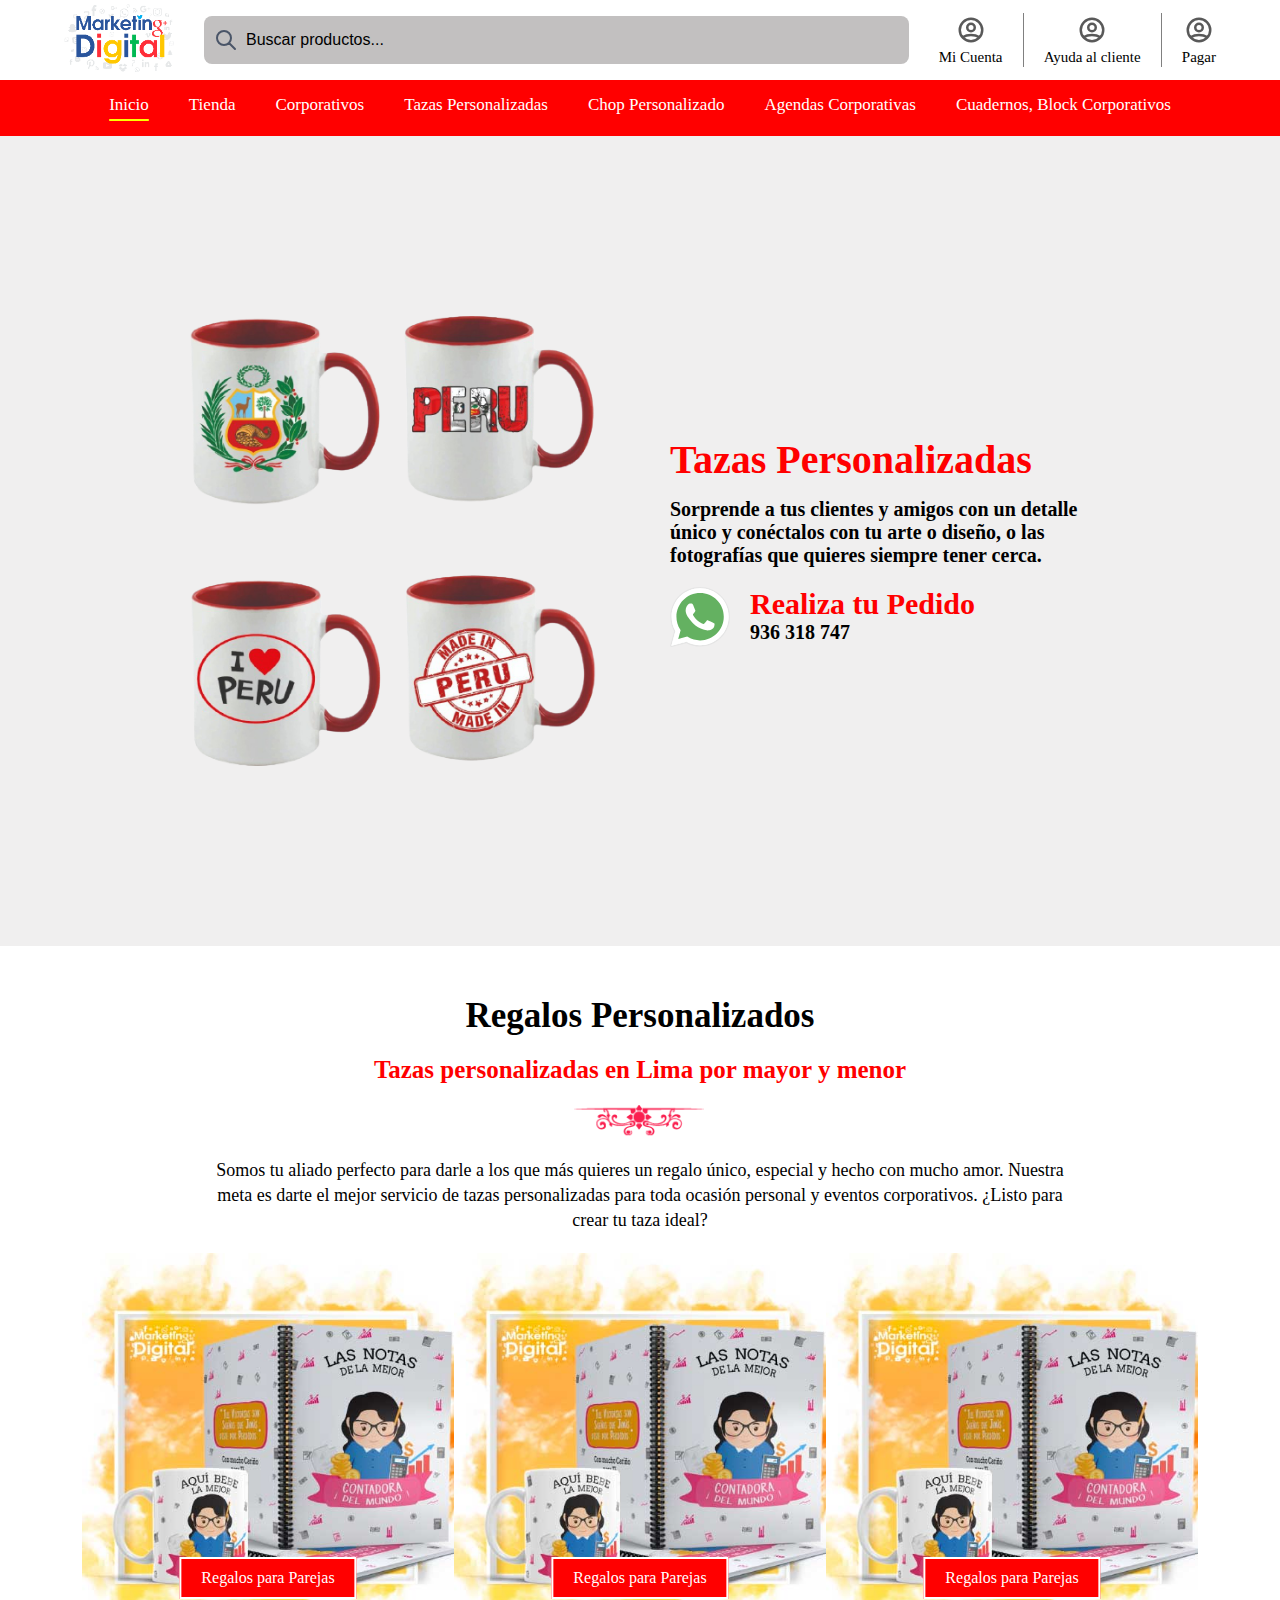
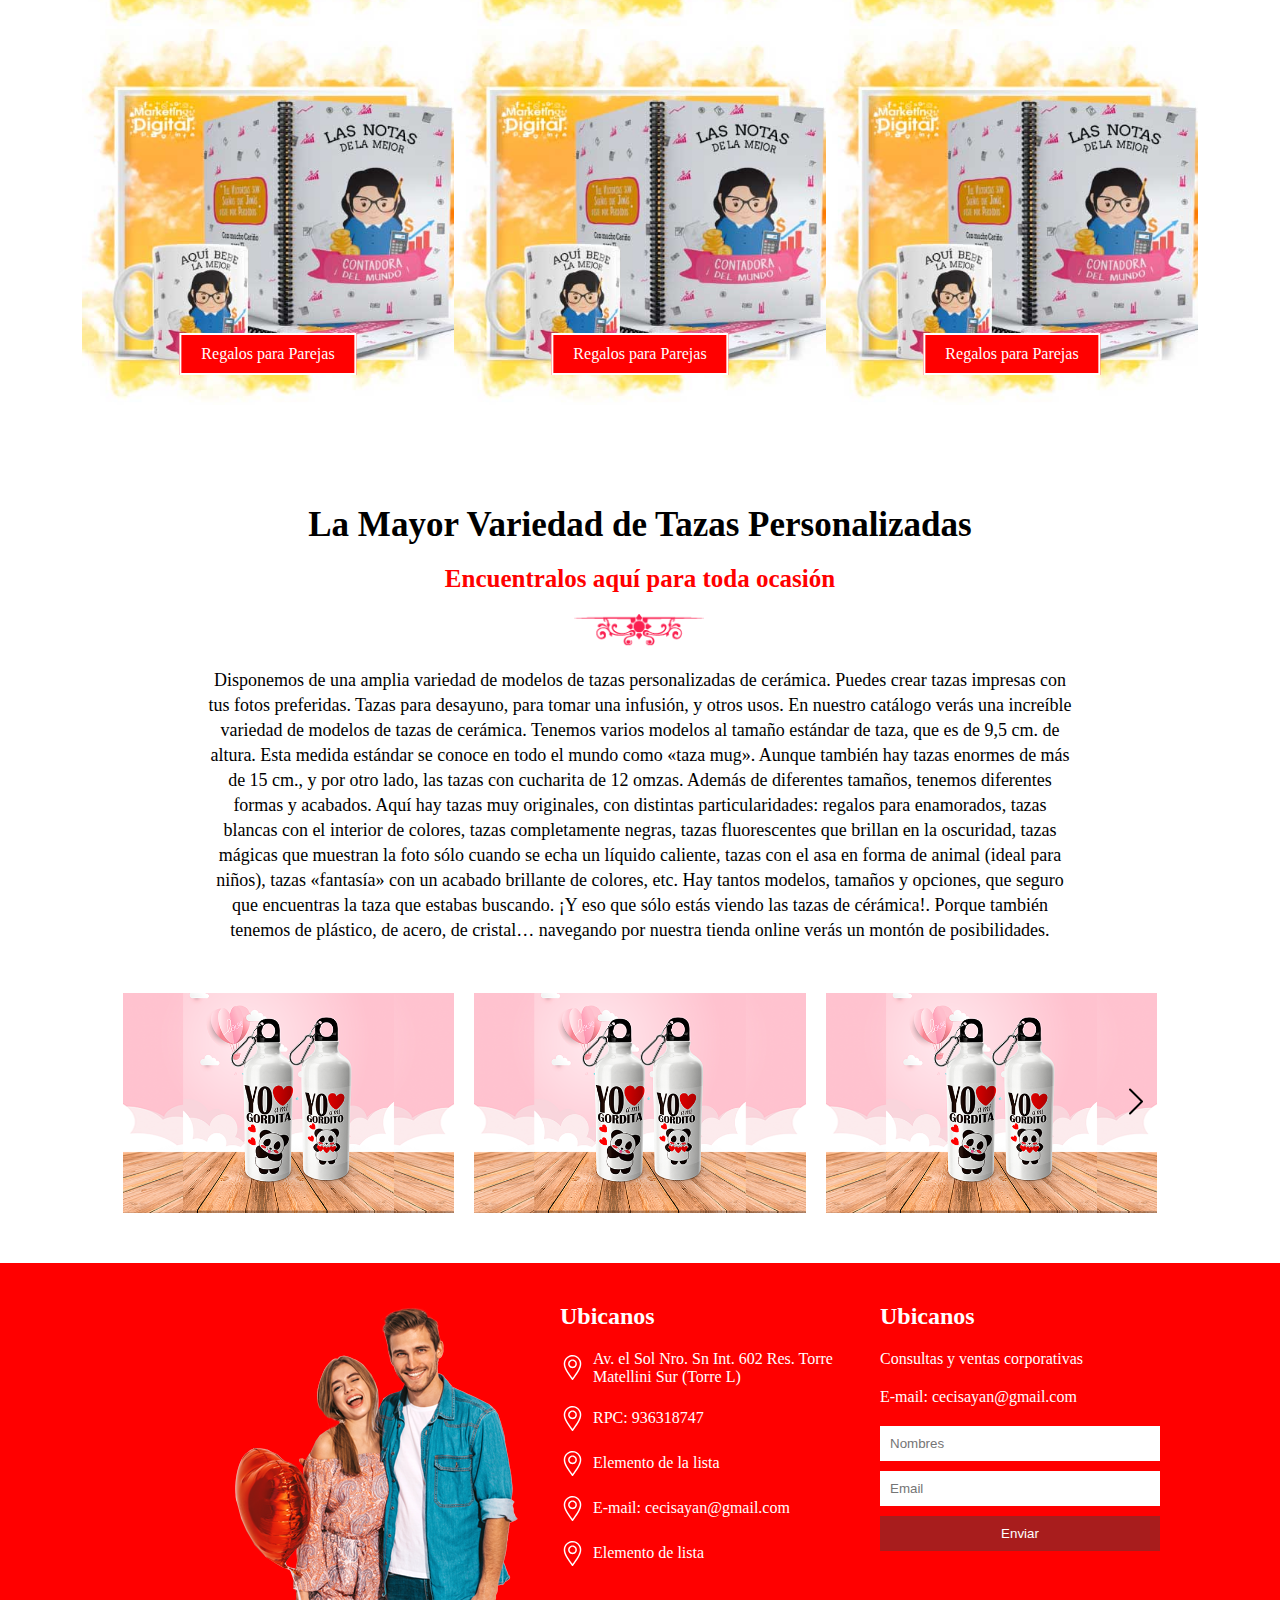
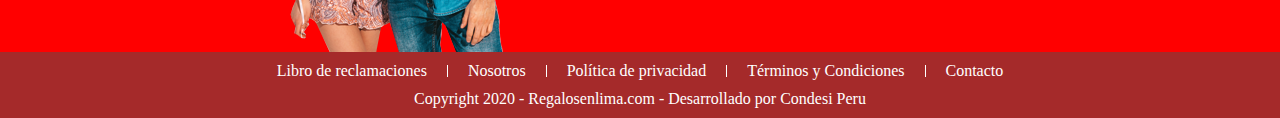
<file: index.html>
<!DOCTYPE html>
<html lang="es">
<head>
    <meta charset="UTF-8">
    <meta name="viewport" content="width=device-width, initial-scale=1.0">
    
    <meta http-equiv="Cache-Control" content="no-store">
    <meta http-equiv="Pragma" content="no-cache">
    <meta http-equiv="Expires" content="0">

    <title>Tienda-Regalos</title>

    <link rel="canonical" href="https://panel7.es" />
    <meta name="description" content="">
    <meta name="keywords" content="">
    <meta name="robots" content="index, follow" />
    <meta name="author" content="https://marketing70.com" />
    <meta name="theme-color" content="#213242" />
    
    <!-- hreflang alternates -->
    <link rel="alternate" href="https://marketing70.com" hreflang="es-pe" />
    <link rel="alternate" href="https://marketing70.com" hreflang="es-mx" />
    <link rel="alternate" href="https://marketing70.com" hreflang="es-es" />
    <link rel="alternate" href="https://marketing70.com" hreflang="es-ar" />
    <link rel="alternate" href="https://marketing70.com" hreflang="es-br" />
    <link rel="alternate" href="https://marketing70.com" hreflang="es-cl" />
    <link rel="alternate" href="https://marketing70.com" hreflang="es-co" />

    <!-- favicon (en caso sea necesario colocar reales)-->
    <link rel="shortcut icon" href="/recursos/favicon/favicon.png" type="image/x-icon">
    <link rel="apple-touch-icon" href="/recursos/favicon/apple-touch-icon.png">
    <link rel="apple-touch-icon" href="/recursos/favicon/apple-touch-icon-72x72.png" sizes="72x72">
    <link rel="apple-touch-icon" href="/recursos/favicon/apple-touch-icon-114x114.png" sizes="114x114">

    <!-- estilos -->
    <link rel="stylesheet" href="./code/css/index.css" />
</head>
<body>
    <header>
        <div class="menu">
            </a><img src="./recursos/svg/x.svg" alt="close">
            <ul>
                <li><a href="./index.html">Inicio</a></li>
                <li><a href="./vistas/paginas/tienda.html">Tienda</a></li>
                <li><a href="./vistas/paginas/corporativo.html">Corporativos</a></li>
                <li><a href="./vistas/paginas/tazas.html">Tazas Personalizadas</a></li>
                <li><a href="./vistas/paginas/chop.html">Chop Personalizado</a></li>
                <li><a href="./vistas/paginas/agendas.html">Agendas Corporativas</a></li>
                <li><a href="./vistas/paginas/utiles.html">Cuadernos, Block Corporativos</a></li>
            </ul>
            <div>
                <h3>Navegador</h3>
                <a href="">Mi cuenta</a>
                <a href="">Ayuda al cliente</a>
            </div>
            <div>
                <h3>Navegador</h3>
                <span>Llamanos:</span>
                <span>934304934 343434390</span>
            </div>
        </div>
        <div class="top">
            <button>
                <img src="./recursos/svg/menu (1).svg" alt="menu">
                <span>Menu</span>
            </button>
            <a href="./index.html"><img class="logo" src="./recursos/logotipo/logo1-1.png" alt="logo"></a>
            <div class="search">
                <img src="./recursos/svg/descarga.svg" alt="search">
                <input type="text" placeholder="Buscar productos...">
            </div>
            <a href="./vistas/paginas/cuenta.html" class="option">
                <svg xmlns="http://www.w3.org/2000/svg" fill="none" viewBox="0 0 24 24" stroke="currentColor">
                    <path stroke-linecap="round" stroke-linejoin="round" stroke-width="2" d="M5.121 17.804A13.937 13.937 0 0112 16c2.5 0 4.847.655 6.879 1.804M15 10a3 3 0 11-6 0 3 3 0 016 0zm6 2a9 9 0 11-18 0 9 9 0 0118 0z"></path>
                </svg>
                <span>Mi Cuenta</span>
            </a>
            <hr>
            <a href="./vistas/paginas/ayuda.html" class="option">
                <svg xmlns="http://www.w3.org/2000/svg" fill="none" viewBox="0 0 24 24" stroke="currentColor">
                    <path stroke-linecap="round" stroke-linejoin="round" stroke-width="2" d="M5.121 17.804A13.937 13.937 0 0112 16c2.5 0 4.847.655 6.879 1.804M15 10a3 3 0 11-6 0 3 3 0 016 0zm6 2a9 9 0 11-18 0 9 9 0 0118 0z"></path>
                </svg>
                <span>Ayuda al cliente</span>
            </a>
            <hr>
            <a href="./index.html" class="option">
                <svg xmlns="http://www.w3.org/2000/svg" fill="none" viewBox="0 0 24 24" stroke="currentColor">
                    <path stroke-linecap="round" stroke-linejoin="round" stroke-width="2" d="M5.121 17.804A13.937 13.937 0 0112 16c2.5 0 4.847.655 6.879 1.804M15 10a3 3 0 11-6 0 3 3 0 016 0zm6 2a9 9 0 11-18 0 9 9 0 0118 0z"></path>
                </svg>
                <span>Pagar</span>
            </a>
            <div class="icons">
                <a href=""><img src="./recursos/svg/descarga.svg" alt="search"></a>
                <a href="./vistas/paginas/cuenta.html"><svg xmlns="http://www.w3.org/2000/svg" fill="none" viewBox="0 0 24 24" stroke="currentColor">
                    <path stroke-linecap="round" stroke-linejoin="round" stroke-width="2" d="M5.121 17.804A13.937 13.937 0 0112 16c2.5 0 4.847.655 6.879 1.804M15 10a3 3 0 11-6 0 3 3 0 016 0zm6 2a9 9 0 11-18 0 9 9 0 0118 0z"></path>
                </svg>
                </a>
            </div>
        </div>
    </header>
    <nav>
        <ul>
            <li><a class="active" href="./index.html">Inicio</a></li>
            <li><a href="./vistas/paginas/tienda.html">Tienda</a></li>
            <li><a href="./vistas/paginas/corporativo.html">Corporativos</a></li>
            <li><a href="./vistas/paginas/tazas.html">Tazas Personalizadas</a></li>
            <li><a href="./vistas/paginas/chop.html">Chop Personalizado</a></li>
            <li><a href="./vistas/paginas/agendas.html">Agendas Corporativas</a></li>
            <li><a href="./vistas/paginas/utiles.html">Cuadernos, Block Corporativos</a></li>
        </ul>
    </nav>

    <main>
        <section class="content">
            <div class="cont-img">
                <img src="./recursos/img/tazas.png" alt="taza">
            </div>
            <div class="cont-text">
                <h1>Tazas Personalizadas</h1>
                <p>Sorprende a tus clientes y amigos con un detalle único y conéctalos con tu arte o diseño, o las fotografías que quieres siempre tener cerca.</p>
                <div>
                    <svg xmlns="http://www.w3.org/2000/svg" height="512pt" viewBox="-1 0 512 512" width="512pt"><path d="m10.894531 512c-2.875 0-5.671875-1.136719-7.746093-3.234375-2.734376-2.765625-3.789063-6.78125-2.761719-10.535156l33.285156-121.546875c-20.722656-37.472656-31.648437-79.863282-31.632813-122.894532.058594-139.941406 113.941407-253.789062 253.871094-253.789062 67.871094.0273438 131.644532 26.464844 179.578125 74.433594 47.925781 47.972656 74.308594 111.742187 74.289063 179.558594-.0625 139.945312-113.945313 253.800781-253.867188 253.800781 0 0-.105468 0-.109375 0-40.871093-.015625-81.390625-9.976563-117.46875-28.84375l-124.675781 32.695312c-.914062.238281-1.84375.355469-2.761719.355469zm0 0" fill="#e5e5e5"></path><path d="m10.894531 501.105469 34.46875-125.871094c-21.261719-36.839844-32.445312-78.628906-32.429687-121.441406.054687-133.933594 109.046875-242.898438 242.976562-242.898438 64.992188.027344 125.996094 25.324219 171.871094 71.238281 45.871094 45.914063 71.125 106.945313 71.101562 171.855469-.058593 133.929688-109.066406 242.910157-242.972656 242.910157-.007812 0 .003906 0 0 0h-.105468c-40.664063-.015626-80.617188-10.214844-116.105469-29.570313zm134.769531-77.75 7.378907 4.371093c31 18.398438 66.542969 28.128907 102.789062 28.148438h.078125c111.304688 0 201.898438-90.578125 201.945313-201.902344.019531-53.949218-20.964844-104.679687-59.09375-142.839844-38.132813-38.160156-88.832031-59.1875-142.777344-59.210937-111.394531 0-201.984375 90.566406-202.027344 201.886719-.015625 38.148437 10.65625 75.296875 30.875 107.445312l4.804688 7.640625-20.40625 74.5zm0 0" fill="#fff"></path><path d="m19.34375 492.625 33.277344-121.519531c-20.53125-35.5625-31.324219-75.910157-31.3125-117.234375.050781-129.296875 105.273437-234.488282 234.558594-234.488282 62.75.027344 121.644531 24.449219 165.921874 68.773438 44.289063 44.324219 68.664063 103.242188 68.640626 165.898438-.054688 129.300781-105.28125 234.503906-234.550782 234.503906-.011718 0 .003906 0 0 0h-.105468c-39.253907-.015625-77.828126-9.867188-112.085938-28.539063zm0 0" fill="#64b161"></path><g fill="#fff"><path d="m10.894531 501.105469 34.46875-125.871094c-21.261719-36.839844-32.445312-78.628906-32.429687-121.441406.054687-133.933594 109.046875-242.898438 242.976562-242.898438 64.992188.027344 125.996094 25.324219 171.871094 71.238281 45.871094 45.914063 71.125 106.945313 71.101562 171.855469-.058593 133.929688-109.066406 242.910157-242.972656 242.910157-.007812 0 .003906 0 0 0h-.105468c-40.664063-.015626-80.617188-10.214844-116.105469-29.570313zm134.769531-77.75 7.378907 4.371093c31 18.398438 66.542969 28.128907 102.789062 28.148438h.078125c111.304688 0 201.898438-90.578125 201.945313-201.902344.019531-53.949218-20.964844-104.679687-59.09375-142.839844-38.132813-38.160156-88.832031-59.1875-142.777344-59.210937-111.394531 0-201.984375 90.566406-202.027344 201.886719-.015625 38.148437 10.65625 75.296875 30.875 107.445312l4.804688 7.640625-20.40625 74.5zm0 0"></path><path d="m195.183594 152.246094c-4.546875-10.109375-9.335938-10.3125-13.664063-10.488282-3.539062-.152343-7.589843-.144531-11.632812-.144531-4.046875 0-10.625 1.523438-16.1875 7.597657-5.566407 6.074218-21.253907 20.761718-21.253907 50.632812 0 29.875 21.757813 58.738281 24.792969 62.792969 3.035157 4.050781 42 67.308593 103.707031 91.644531 51.285157 20.226562 61.71875 16.203125 72.851563 15.191406 11.132813-1.011718 35.917969-14.6875 40.976563-28.863281 5.0625-14.175781 5.0625-26.324219 3.542968-28.867187-1.519531-2.527344-5.566406-4.046876-11.636718-7.082032-6.070313-3.035156-35.917969-17.726562-41.484376-19.75-5.566406-2.027344-9.613281-3.035156-13.660156 3.042969-4.050781 6.070313-15.675781 19.742187-19.21875 23.789063-3.542968 4.058593-7.085937 4.566406-13.15625 1.527343-6.070312-3.042969-25.625-9.449219-48.820312-30.132812-18.046875-16.089844-30.234375-35.964844-33.777344-42.042969-3.539062-6.070312-.058594-9.070312 2.667969-12.386719 4.910156-5.972656 13.148437-16.710937 15.171875-20.757812 2.023437-4.054688 1.011718-7.597657-.503906-10.636719-1.519532-3.035156-13.320313-33.058594-18.714844-45.066406zm0 0" fill-rule="evenodd"></path></g></svg>
                    <div>
                        <h2>Realiza tu Pedido</h2>
                        <span>936 318 747</span>
                    </div>
                </div>
            </div>
        </section>

        <section class="regalos">
            <h2>Regalos Personalizados</h2>
            <span>Tazas personalizadas en Lima por mayor y menor</span>
            <img src="./recursos/img/arrow-flower.png" alt="arrow">
            <p>Somos tu aliado perfecto para darle a los que más quieres un regalo único, especial y hecho con mucho amor. Nuestra meta es darte el mejor servicio de tazas personalizadas para toda ocasión personal y eventos corporativos. ¿Listo para crear tu taza ideal?</p>
            <div class="box-grid">
                <div class="box">
                    <img src="./recursos/img/ct6.jpg" alt="bg">
                    <a href="">Regalos para Parejas</a>
                </div>
                <div class="box">
                    <img src="./recursos/img/ct6.jpg" alt="bg">
                    <a href="">Regalos para Parejas</a>
                </div>
                <div class="box">
                    <img src="./recursos/img/ct6.jpg" alt="bg">
                    <a href="">Regalos para Parejas</a>
                </div>
                <div class="box">
                    <img src="./recursos/img/ct6.jpg" alt="bg">
                    <a href="">Regalos para Parejas</a>
                </div>
                <div class="box">
                    <img src="./recursos/img/ct6.jpg" alt="bg">
                    <a href="">Regalos para Parejas</a>
                </div>
                <div class="box">
                    <img src="./recursos/img/ct6.jpg" alt="bg">
                    <a href="">Regalos para Parejas</a>
                </div>
            </div>
        </section>

        <section class="variedad">
            <h2>La Mayor Variedad de Tazas Personalizadas</h2>
            <span>Encuentralos aquí para toda ocasión</span>
            <img src="./recursos/img/arrow-flower.png" alt="arrow">
            <p>Disponemos de una amplia variedad de modelos de tazas personalizadas de cerámica. Puedes crear tazas impresas con tus fotos preferidas. Tazas para desayuno, para tomar una infusión, y otros usos.

                En nuestro catálogo verás una increíble variedad de modelos de tazas de cerámica. Tenemos varios modelos al tamaño estándar de taza, que es de 9,5 cm. de altura. Esta medida estándar se conoce en todo el mundo como «taza mug». Aunque también hay tazas enormes de más de 15 cm., y por otro lado, las tazas con cucharita de 12 omzas.
                
                Además de diferentes tamaños, tenemos diferentes formas y acabados. Aquí hay tazas muy originales, con distintas particularidades: regalos para enamorados, tazas blancas con el interior de colores, tazas completamente negras, tazas fluorescentes que brillan en la oscuridad, tazas mágicas que muestran la foto sólo cuando se echa un líquido caliente, tazas con el asa en forma de animal (ideal para niños), tazas «fantasía» con un acabado brillante de colores, etc.
                
                Hay tantos modelos, tamaños y opciones, que seguro que encuentras la taza que estabas buscando. ¡Y eso que sólo estás viendo las tazas de cérámica!. Porque también tenemos de plástico, de acero, de cristal… navegando por nuestra tienda online verás un montón de posibilidades.
            </p>
            <div class="slider">
                <div class="sliderMove">
                    <div><img src="./recursos/img/Tomatodo-para-novios.png" alt="tomatodo"></div>
                    <div><img src="./recursos/img/Tomatodo-para-novios.png" alt="tomatodo"></div>
                    <div><img src="./recursos/img/Tomatodo-para-novios.png" alt="tomatodo"></div>
                    <div><img src="./recursos/img/Tomatodo-para-novios.png" alt="tomatodo"></div>
                    <div><img src="./recursos/img/Tomatodo-para-novios.png" alt="tomatodo"></div>
                    <div><img src="./recursos/img/Tomatodo-para-novios.png" alt="tomatodo"></div>
                    <div><img src="./recursos/img/Tomatodo-para-novios.png" alt="tomatodo"></div>
                    <div><img src="./recursos/img/Tomatodo-para-novios.png" alt="tomatodo"></div>
                    <div><img src="./recursos/img/Tomatodo-para-novios.png" alt="tomatodo"></div>
                </div>
                <button class="arrow left"><img src="./recursos/svg/chevron-left.svg" alt="chevron"></button>
                <button class="arrow right"><img src="./recursos/svg/chevron-right.svg" alt="chevron"></button>
            </div>
        </section>

        <section class="contacto">
            <img src="./recursos/img/sanvaletin-2.png" alt="person">
            <div class="info">
                <h2>Ubicanos</h2>
                <div>
                    <img src="./recursos/svg/location.svg" alt="icon">
                    <span>Av. el Sol Nro. Sn Int. 602 Res. Torre Matellini Sur (Torre L)</span>
                </div>
                <div>
                    <img src="./recursos/svg/location.svg" alt="icon">
                    <span>RPC: 936318747</span>
                </div>
                <div>
                    <img src="./recursos/svg/location.svg" alt="icon">
                    <span>Elemento de la lista</span>
                </div>
                <div>
                    <img src="./recursos/svg/location.svg" alt="icon">
                    <span>E-mail: cecisayan@gmail.com</span>
                </div>
                <div>
                    <img src="./recursos/svg/location.svg" alt="icon">
                    <span>Elemento de lista</span>
                </div>
            </div>
            <div class="info">
                <h2>Ubicanos</h2>
                <span>Consultas y ventas corporativas</span>
                <span>E-mail: cecisayan@gmail.com</span>
                <form action="">
                    <input type="text" placeholder="Nombres" required>
                    <input type="email" placeholder="Email" required>
                    <button type="submit">Enviar</button>
                </form>
            </div>
        </section>
    </main>

    <footer>
        <ul>
            <li><a href="">Libro de reclamaciones</a></li>
            <hr>
            <li><a href="">Nosotros</a></li>
            <hr>
            <li><a href="">Política de privacidad</a></li>
            <hr>
            <li><a href="">Términos y Condiciones</a></li>
            <hr>
            <li><a href="">Contacto</a></li>
        </ul>
        <span>Copyright 2020 - Regalosenlima.com - Desarrollado por Condesi Peru</span>
    </footer>
</body>
<script src="./code/js/header.js"></script>
<script src="./code/js/slider.js"></script>
</html>
</file>
<file: code/css/index.css>
/********** General ************/
* {
    margin: 0;
    padding: 0;
    box-sizing: border-box;
}

body {
    font-family: "m";
}

button {
    border: none;
    cursor: pointer;
}

a {
    color: white;
    text-decoration: none;
}

ul {
    list-style: none;
}

main {
    background-color: white;
}

/************ Header *************/

header {
    width: 100%;    
    display: flex;
    align-items: center;
    flex-direction: column;
    font-size: 15px;
    background-color: white;
    height: 80px;
}

header .search {
    display: flex;
    align-items: center;
    gap: 8px;
    background-color: rgb(194, 192, 192);
    padding: 0 10px;
    margin: 0 10px;
    border-radius: 8px;
    width: 100%;
}

header .top {
    display: flex;
    gap: 20px;
    align-items: center;
    justify-content: center;
    width: 100%;
    height: 80px;
    padding: 15px 5%;
}

header .top button span {
    margin-left: 5px;
}

header .search input {
    background: transparent;
    border: none;
    font-size: 16px;
    outline: none;
    padding: 15px 0;
    width: 100%;
}

header .search input::placeholder {
    color: black;
}

header .option {
    display: flex;
    flex-direction: column;
    align-items: center;
    gap: 4px;
}

header .option svg {
    filter: invert(65%);
    width: 30px;
    height: 30px;
}

header .option span {
    width: max-content;
    color: black;
}

header .logo {
    width: 110px;
}

header hr {
    height: 54px;
    background-color: gray;
    width: 2px;
    border: none;
}

nav {
    position: sticky;
    top: 0;
    width: 100%;
    background-color: red;
    padding: 15px;
    z-index: 2;
}

nav ul {
    display: flex;
    justify-content: center;
    gap: 40px;
    font-size: 17px;
    row-gap: 10px;
    flex-wrap: wrap;
}

nav a {
    width: max-content;
}

nav a:hover::after {
    clip-path: polygon(0 0, 100% 0%, 100% 100%, 0% 100%);
}

nav a:after {
    content: "";
    width: 100%;
    display: block;
    height: 2px;
    margin-top: 4px;
    background-color: yellow;
    clip-path: polygon(0 0, 0 0, 0 100%, 0% 100%);
    transition: clip-path .4s;
}

nav a.active::after {
    clip-path: polygon(0 0, 100% 0%, 100% 100%, 0% 100%);
}

/******** Menu *********/
header .menu {
    transform: translateX(-100%);
    position: fixed;
    left: 0;
    top: 0;
    height: 100vh;
    width: 300px;
    background-color: rgb(179, 178, 178);
    transition: transform .5s;
    padding: 0 15px;
    padding-top: 10px;
    display: flex;
    flex-direction: column;
    gap: 25px;
    z-index: -1;
}

header .menu ul li {
    margin-top: 20px;
}

header .menu ul a {
    font-size: 20px;
}

header .menu ul a:hover {
    color: red;
}

header .menu div span  {
    color: white;
}

header .menu.active {
    transform: none;
}

header .menu img {
    width: 40px;
    height: 40px;
    position: fixed;
    left: 310px;
    top: 10px;
    display: none;
}

header .menu > div {
    display: flex;
    flex-direction: column;
    gap: 10px;
}

header button {
    background-color: transparent;
    display: none;
}

header .icons {
    display: none;
    gap: 10px;
}

header .icons img, header .icons svg {
    width: 25px;
    height: 25px;
}

header .icons a {
    color: black;
}

/************** Content ****************/
.content {
    display: flex;
    height: 90vh;
    width: 100%;
    justify-content: center;
    padding: 0 20px;
    gap: 60px;
    align-items: center;
    background-color: rgb(240, 239, 239);
}

.content > div {
    width: 35%;
    height: 450px;
}

.content .cont-img {
    width: 35%;
    height: 450px ;
    animation: effect 1.5s infinite alternate-reverse;
}

@keyframes effect {
    100% {
        transform: scale(1.08);
    }
}

.content .cont-img img {
    width: 100%;
    height: 100%;
}

.content .cont-text {
    display: flex;
    flex-direction: column;
    justify-content: center;
}

.content .cont-text h1 {
    color: red;
    font-size: 40px;
    margin-bottom: 15px;
}

.content .cont-text p {
    font-weight: bold;
    font-size: 20px;
}

.content .cont-text svg {
    width: 60px;
    height: 60px;
}

.content .cont-text > div {
    display: flex;
    gap: 20px;
    margin-top: 20px;
    font-size: 20px;
    font-weight: bold;
}

.content .cont-text h2 {
    color: red;
}

/************ Regalos *************/
.regalos {
    display: flex;
    flex-direction: column;
    align-items: center;
    width: 100%;
    padding: 50px 20px;
    text-align: center;
    gap: 20px;
}

.regalos > h2 {
    font-size: 35px;
}

.regalos > span {
    font-size: 25px;
    color: red;
    font-weight: bold;
}

.regalos > p {
    width: 70%;
    line-height: 25px;
    font-size: 18px;
}

.regalos > img {
    width: 150px;
    object-fit: cover;
}

.regalos .box-grid {
    display: grid;
    width: 90%;
    grid-template-columns: repeat(3, 1fr);
}

.regalos .box {
    position: relative;
    overflow: hidden;
}

.regalos .box:hover > img{
    transform: scale(1.06);
}

.regalos .box:hover > a{
    transform: translateX(-50%) scale(1.1);
}

.regalos .box img {
    width: 100%;
    height: 100%;
    background-size: cover;
    transition: transform .8s;
}

.regalos .box a {
    position: absolute;
    display: block;
    background-color: red;
    bottom: 30px;
    left: 50%;
    transform: translateX(-50%);
    border: 2px solid white;
    padding: 10px 20px;
    transition: transform .8s;
}

/************* Variedad **************/
.variedad {
    display: flex;
    flex-direction: column;
    align-items: center;
    width: 100%;
    padding: 50px 20px;
    text-align: center;
    gap: 20px;
    background-color: white;
}

.variedad > h2 {
    font-size: 35px;
}

.variedad > span {
    font-size: 25px;
    color: red;
    font-weight: bold;
}

.variedad > p {
    width: 70%;
    line-height: 25px;
    font-size: 18px;
}

.variedad > img {
    width: 150px;
    object-fit: cover;
}

.variedad .slider {
    width: 85%;
    position: relative;
    overflow: hidden;
    margin-top: 30px;
}

.variedad .sliderMove {
    display: flex;
    gap: 20px;
    width: 300%;
    justify-content: center;
    transition: transform .6s;
}

.variedad .sliderMove div {
    width: calc((100% / 9) - 20px);
    height: 220px;
}

.variedad .sliderMove div img {
    width: 100%;
    height: 100%;
}

.variedad .arrow {
    position: absolute;
    top: 50%;
    transform: translateY(-50%);
    background-color: transparent;
}

.variedad .arrow img {
    width: 32px;
    height: 32px;
}

.variedad .left {
    left: 15px;
    z-index: -1;
}

.variedad .right {
    right: 15px;
}

/********** Contacto **********/
.contacto {
    display: flex;
    gap: 40px;
    justify-content: end;
    width: 100%;
    padding-top: 40px;
    padding-right: 120px;
    background-color: red;
    color: white;
}

.contacto .info {
    display: flex;
    flex-direction: column;
    gap: 20px;
    width: 280px;
}

.contacto .info > div {
    display: flex;
    align-items: center;
    gap: 8px;
}

.contacto .info > div img {
    width: 25px;
    height: 25px;
    filter: invert(100%);
}

.contacto form {
    display: flex;
    flex-direction: column;
    gap: 10px;
}

.contacto form input {
    height: 35px;
    border: none;
    outline: none;
    padding: 0 10px;
}

.contacto form button {
    height: 35px;
    background-color: rgb(168, 29, 29);
    color: white;
    transition: background-color .5s;
}

.contacto form button:hover {
    background-color: rgb(218, 63, 63);
}

/********** Footer **********/
footer {
    width: 100%;
    background-color: brown;
    color: white;
    text-align: center;
    display: flex;
    flex-direction: column;
    align-items: center;
    padding: 10px 20px;
    gap: 10px;
}

footer ul {
    display: flex;
    gap: 20px;
    flex-wrap: wrap;
    align-items: center;
    justify-content: center;
}

footer ul hr {
    border: none;
    background-color: white;
    height: 12px;
    width: 1px;
}

/*********** Querys ************/
@media (max-width: 1000px) {
    /*********** Header *************/
    header {
        box-shadow: 0 1px 15px rgb(0 0 0 / 8%);
        position: fixed;
        z-index: 3;
        top: 0;
        left: 0;
    }

    header .top {
        justify-content: space-between;
    }

    header .icons, header button {
        display: flex;
    }

    header .search, header .option, header hr, header nav{
        display: none;
    }

    header .menu {
        z-index: 3;
    }

    nav {
        display: none;
    }

    /********** Content  ***********/
    .content {
        height: 70vh;
        margin-top: 80px;
    }

    .content .cont-img {
        height: 350px;
    }

    /******* Regalos *******/
    .regalos > h2 {
        font-size: 25px;
    }

    .regalos .box-grid {
        width: 100%;
    }

    /********* Variedad *********/
    .variedad > h2 {
        font-size: 25px;
    }

    .variedad {
        padding: 0 20px;
        padding-bottom: 50px;
    }

    .variedad .slider {
        width: 100%;
    }

    .variedad .sliderMove {
        width: calc(400% + (100%/2));
    }

    /******** Contacto ********/
    .contacto > img {
        display: none;
    }
    
    .contacto {
        flex-direction: column;
        padding: 30px 20px;
        justify-content: start;
    }

    .contacto .info {
        width: 100%;
    }

    .contacto form input, .contacto form button {
        width: 80%;
    }
}

@media (max-width: 820px) {
    /********* Regalos **********/
    .regalos .box-grid {
        grid-template-columns: 1fr 1fr;
    }

    /********* Variedad *********/
    .variedad p {
        width: 90%;
    }
}

@media (max-width: 640px) {
    /******** Content *********/
    .content {
        flex-direction: column;
        height: 800px;
        padding: 80px 0;
    }

    .content .cont-img {
        width: 90%;
    }

    .content .cont-text {
        text-align: center;
        align-items: center;
        width: 90%;
    }

    .content .cont-text > div {
        flex-direction: column;
        align-items: center;
    }

    /******* Regalos *******/
    .regalos .box-grid {
        grid-template-columns: 1fr;
    }

    .regalos .box {
        height: 400px;
    }

    /******* Variedad *******/
    .variedad .sliderMove {
        width: 900%;
    }
     /***** Footer *******/
     footer ul {
        gap: 5px;
    }
}

@media (max-width: 480px) {
    /****** Content ******/
    .content .cont-img {
        width: 80%;
        height: 300px;
    }

    .content {
        height: 720px;
        padding: 40px 0;
        padding-bottom: 0;
        gap: 0;
    }
}
</file>
